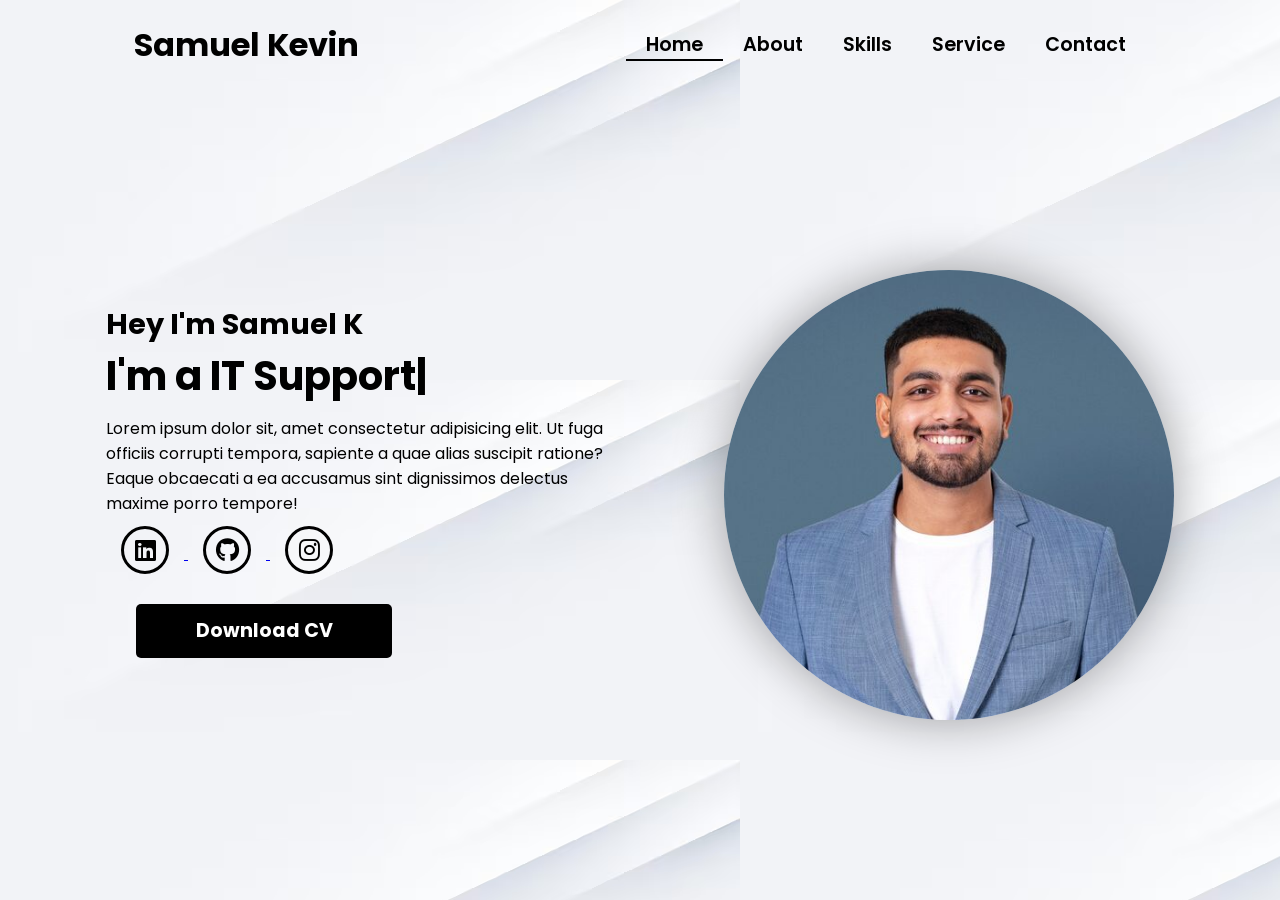
<file: index.html>
<!DOCTYPE html>
<html lang="en">

<head>

    <!-- Pengaturan karakter encoding untuk mendukung semua karakter Unicode -->
    <meta charset="UTF-8">

    <!-- Pengaturan viewport untuk responsivitas pada perangkat mobile -->
    <meta name="viewport" content="width=device-width, initial-scale=1.0">

    <!-- 
      Import Font Awesome untuk ikon sosial media dan navigasi
      Versi 6.5.1 dipilih untuk fitur dan ikon terbaru 
    -->
    <link rel="stylesheet" href="https://cdnjs.cloudflare.com/ajax/libs/font-awesome/6.5.1/css/all.min.css">

    <!-- 
      Import AOS (Animate On Scroll) library
      Digunakan untuk membuat animasi scroll yang menarik 
    -->
    <link rel="stylesheet" href="https://unpkg.com/aos@next/dist/aos.css" />

    <!-- Import file CSS custom untuk styling tambahan -->
    <link rel="stylesheet" href="css/style.css">
    <title>Portfolio Website</title>
</head>

<body>

    <!-- 
      Navigation Section
      - Menggunakan sistem grid untuk layout
      - Includes logo dan menu navigasi
      - Responsive dengan hamburger menu untuk mobile 
    -->
    <nav>
        <div class="nav-container">

            <!-- 
              Logo dengan animasi zoom-in
              data-aos-duration: 1500ms untuk animasi yang smooth 
            -->
            <div class="logo" data-aos="zoom-in" data-aos-duration="1500">
                Samuel <span>Kevin</span>
            </div>

            <!-- 
              Navigation Links
              - Menggunakan fade-up animation dengan delays bertingkat
              - Active class untuk halaman yang sedang aktif 
            -->
            <div class="links">
                <div class="link active" data-aos="fade-up" data-aos-duration="1500" data-aos-delay="100"><a
                        href="index.html">Home</a></div>
                <div class="link" data-aos="fade-up" data-aos-duration="1500" data-aos-delay="200"><a
                        href="about.html">About</a></div>
                <div class="link" data-aos="fade-up" data-aos-duration="1500" data-aos-delay="300"><a
                        href="skill.html">Skills</a></div>
                <div class="link" data-aos="fade-up" data-aos-duration="1500" data-aos-delay="400"><a
                        href="service.html">Service</a></div>
                <div class="link" data-aos="fade-up" data-aos-duration="1500" data-aos-delay="500"><a
                        href="contact.html">Contact</a></div>
            </div>
        </div>

        <!-- 
          Hamburger Menu Icon
          - Muncul pada tampilan mobile
          - Menggunakan Font Awesome icon
          - onClick handler untuk membuka menu 
        -->
        <i class="fa-solid fa-bars hamburg" onclick="hamburg()"></i>

        <!-- 
          Dropdown Menu untuk Mobile
          - Berisi link navigasi yang sama
          - Muncul ketika hamburger menu diklik
          - Includes tombol close (x) 
        -->
        <div class="dropdown">
            <div class="links">
                <a href="index.html">Home</a>
                <a href="about.html">About</a>
                <a href="skill.html">Skills</a>
                <a href="service.html">Service</a>
                <a href="contact.html">Contact</a>
                <i class="fa-solid fa-xmark cancel" onclick="cancel()"></i>
            </div>
        </div>
    </nav>

    <!-- 
      Main Content Section
      - Menggunakan grid untuk layout dua kolom
      - Includes teks intro dan gambar profil 
    -->
    <section>
        <div class="main-container">
            <!-- 
              Content Container
              - Berisi heading, typewriter effect, dan social links
              - Setiap elemen memiliki animasi AOS yang berbeda 
            -->
            <div class="content">
                <!-- Heading dengan fade-left animation -->
                <h1 data-aos="fade-left" data-aos-duration="1500" data-aos-delay="700">Hey I'm <span>Samuel K</span>
                </h1>

                <!-- 
                  Typewriter Effect
                  - Menggunakan JavaScript untuk animasi ketik
                  - Fade-right animation untuk container 
                -->
                <div data-aos="fade-right" data-aos-duration="1500" data-aos-delay="900" class="typewriter">I'm a <span
                        class="typewriter-text"></span><label for="">|</label></div>

                <!-- Paragraf deskripsi dengan flip-down animation -->
                <p data-aos="flip-down" data-aos-duration="1500" data-aos-delay="1100">Lorem ipsum dolor sit, amet
                    consectetur adipisicing elit. Ut fuga officiis corrupti tempora, sapiente a quae alias suscipit
                    ratione? Eaque obcaecati a ea accusamus sint dignissimos delectus maxime porro tempore!</p>

                <!-- 
                  Social Media Links
                  - Menggunakan Font Awesome icons
                  - Fade-up animation dengan delays bertingkat 
                -->
                <div class="social-links">
    <a href="https://www.linkedin.com/in/samuel-kevin-bagaskara/" target="_blank" rel="noopener noreferrer"
        data-aos="fade-up" data-aos-duration="1500" data-aos-delay="1300">
        <i class="fa-brands fa-linkedin"></i>
    </a>

    <a href="https://github.com/Iam-Muel" target="_blank" rel="noopener noreferrer"
        data-aos="fade-up" data-aos-duration="1500" data-aos-delay="1400">
        <i class="fa-brands fa-github"></i>
    </a>

    <a href="https://www.instagram.com/iam.muel/" target="_blank" rel="noopener noreferrer"
        data-aos="fade-up" data-aos-duration="1500" data-aos-delay="1500">
        <i class="fa-brands fa-instagram"></i>
    </a>
</div>

                <!-- 
                  Download CV Button
                  - Zoom-out animation dengan delay terpanjang
                  - Styling didefinisikan di CSS 
                -->
                <div class="btn" data-aos="zoom-out" data-aos-duration="1500" data-aos-delay="1800">
    <a href="./cv/cv.pdf" download="cv.pdf">
        <button type="button">Download CV</button>
    </a>
</div>
            </div>

            <!-- 
              Image Container
              - Menggunakan zoom-in animation
              - Durasi lebih panjang (3000ms) untuk efek dramatic 
            -->
            <div class="image" data-aos="zoom-in" data-aos-duration="3000">
                <img src="img/profile.jpg" alt="">
            </div>
        </div>
    </section>

    <!-- 
      Script Imports
      - AOS library untuk animasi
      - Custom JavaScript untuk fungsionalitas tambahan 
    -->
    <script src="https://unpkg.com/aos@next/dist/aos.js"></script>
    <script>
        // Inisialisasi AOS dengan offset 0 untuk trigger tepat waktu
        AOS.init({ offset: 0, });
    </script>
    <script src="./js/script.js"></script>
</body>

</html>
</file>
<file: css/style.css>
@import url("https://fonts.googleapis.com/css2?family=Poppins:wght@100;200;300;400;500;600&display=swap");

* {
  padding: 0;
  margin: 0;
  font-family: "Poppins", sans-serif;
  box-sizing: border-box;
}

body {
  width: 100%;
  height: 100vh;
  background-image: url("../img/background.avif");
  overflow: hidden;
}

nav {
  width: 100%;
  height: 10vh;
  position: sticky;
}

.nav-container {
  width: 100%;
  height: 100%;
  display: flex;
  justify-content: space-around;
  align-items: center;
}

.logo {
  color: black;
  font-size: 2rem;
  font-weight: bold;
}

.logo span {
  color: black;
  text-shadow: none;
}

.hamburg,
.cancel {
  cursor: pointer;
  position: absolute;
  right: 15px;
  top: 10px;
  color: black;
  display: none;
  font-size: clamp(2.5rem, 0.5rem + 5vw, 3rem);
}

.nav-container .links {
  display: flex;
}

.nav-container .links a {
  font-size: 1.2rem;
  color: black;
  margin: 0 20px;
  text-decoration: none;
  font-weight: 550;
  transition: 0.3s linear;
}

.nav-container .links a:hover {
  color: black;
  border-bottom: 2px solid black;
}

.nav-container .links .active {
  color: black;
  border-bottom: 2px solid black;
}

.dropdown {
  z-index: 100;
  position: absolute;
  top: 0;
  transform: translateY(-500px);
  width: 100%;
  height: auto;
  backdrop-filter: blur(4px) brightness(40%);
  box-shadow: 0 0 20px black;
  transition: 0.2s linear;
}

.dropdown .links a {
  display: flex;
  color: black;
  text-decoration: none;
  padding: 15px 0;
  justify-content: center;
  align-items: center;
  transition: 0.2s linear;
}

.dropdown .links a:hover {
  background-color: black;
  color: white;
}

section {
  width: 100%;
  height: 90vh;
}

.main-container {
  width: 100%;
  height: 100%;
  display: flex;
  justify-content: space-evenly;
  align-items: center;
}

.main-container .content {
  color: black;
  width: 40%;
  min-height: 100px;
}

.content h1 {
  font-size: clamp(1rem, 1rem + 5vw, 1.8rem);
  color: black;
}

.content h1 span {
  font-weight: 700;
  text-shadow: none;
  color: black;
}

.content .typewriter {
  font-size: clamp(1rem, 1rem + 5vw, 2.5rem);
  font-weight: 700;
  color: black;
}

.typewriter span {
  color: black;
  text-shadow: none;
}

.content p {
  font-size: clamp(0, 4rem, 0.2rem + 9vw, 1rem);
  margin: 10px 0;
  color: black;
}

.social-links i {
  display: inline-flex;
  justify-content: center;
  align-items: center;
  width: 3rem;
  height: 3rem;
  background-color: transparent;
  border: 0.2rem solid black;
  border-radius: 50%;
  color: black;
  margin: 0 15px;
  font-size: 1.5rem;
  transition: 0.2s linear;
}

.social-links i:hover {
  scale: 1.3;
  filter: none;
  color: white;
  background-color: black;
}

.content button {
  width: 50%;
  height: 6vh;
  margin: 30px;
  background-color: black;
  color: white;
  border: none;
  outline: none;
  font-size: 120%;
  font-weight: 700;
  border-radius: 5px;
  transition: 0.2s linear;
}

.content button:hover {
  scale: 1.1;
  color: black;
  border: 2px solid black;
  background-color: transparent;
  font-weight: 700;
  box-shadow: 0 0 40px 5px rgba(0, 0, 0, 0.25);
}

.main-container .image {
    width: 50vh;
    height: 50vh;
    border-radius: 50%;
    overflow: hidden;
    box-shadow: 0 0 50px rgba(0, 0, 0, 0.35);
}

.main-container .image img {
    width: 100%;
    height: 100%;
    object-fit: cover;
    object-position: center;
    display: block;
}

.main-container .image:hover {
    animation: animate 1.5s ease-in-out infinite;
    -webkit-animation: animate 1.5s ease-in-out infinite;
}

@keyframes animate {
  0% {
    scale: 1;
  }

  50% {
    scale: 1.05;
  }

  100% {
    scale: 1;
  }
}

@media (max-width: 884px) {
  nav .logo {
    position: absolute;
    top: 16px;
    left: 15px;
    font-size: 1.5rem;
  }

  .main-container {
    display: flex;
    flex-direction: column-reverse;
  }

  .nav-container .links {
    display: none;
  }

  .hamburg,
  .cancel {
    display: block;
  }

  .main-container .content {
    width: 80%;
  }

  .social-links i {
    width: 2.5rem;
    height: 2.5rem;
    font-size: 1.5rem;
  }

  .main-container .image {
    z-index: -1;
    width: 50%;
    height: 80%;
  }
}

@media (max-width: 440px) {
  .main-container .image {
    width: 60%;
    height: 30%;
  }

  .main-container .content {
    width: 80%;
  }

  .main-container button {
    margin-top: 15px;
  }
}
</file>
